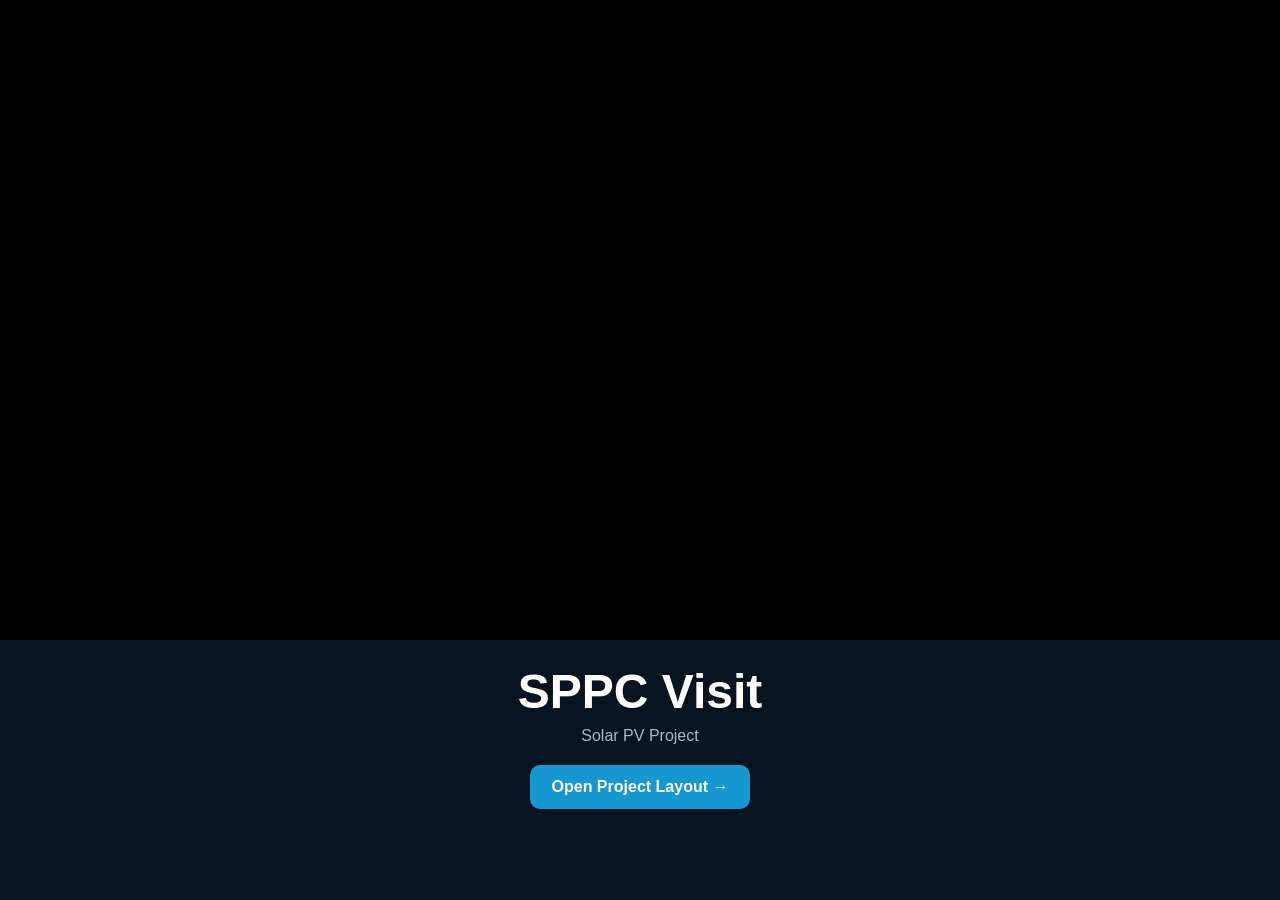
<file: index.html>
<!DOCTYPE html>
<html lang="en">
<head>
  <meta charset="UTF-8">
  <meta name="viewport" content="width=device-width, initial-scale=1.0">
  <title>SPPC Visit</title>
  <style>
    * { box-sizing: border-box; }
    html, body {
      margin: 0;
      width: 100%;
      min-height: 100%;
      font-family: Arial, Helvetica, sans-serif;
      background: #07131f;
      color: white;
    }
    .page {
      min-height: 100vh;
      display: flex;
      flex-direction: column;
    }
    .video-wrap {
      width: 100%;
      background: #000;
      overflow: hidden;
    }
    video {
      display: block;
      width: 100%;
      height: auto;
      max-height: 78vh;
      object-fit: contain;
      background: #000;
      pointer-events: none;
    }
    .content {
      padding: 24px;
      text-align: center;
    }
    h1 {
      margin: 0 0 8px;
      font-size: clamp(28px, 5vw, 48px);
    }
    p {
      margin: 0 0 20px;
      color: #a9bbc7;
    }
    .button {
      display: inline-block;
      padding: 13px 22px;
      border-radius: 10px;
      background: #1598cf;
      color: white;
      text-decoration: none;
      font-weight: bold;
    }
  </style>
</head>
<body>
  <div class="page">
    <div class="video-wrap">
      <video id="introVideo" autoplay muted playsinline preload="auto">
        <source src="Videos/0.1.mp4" type="video/mp4">
      </video>
    </div>

    <div class="content">
      <h1>SPPC Visit</h1>
      <p>Solar PV Project</p>
      <a class="button" href="layout.html">Open Project Layout →</a>
    </div>
  </div>

  <script>
    const video = document.getElementById("introVideo");

    // Play the video automatically when the page opens.
    video.play().catch(() => {});

    // After the video finishes, wait 3 seconds and play it again.
    video.addEventListener("ended", () => {
      setTimeout(() => {
        video.currentTime = 0;
        video.play().catch(() => {});
      }, 3000);
    });


    function offlineView() {
  const sppc = 'my-site-v1';

const FILES_TO_CACHE = [
  '/',
  '/index.html',
  '/layout.html',
  '/kml-data.js',
  '/layout.html',
  '/layout.js',
  '/styles.css',
  '/Videos/PV.mp4',
  '/Videos/0.1.mp4',
  'videos/VIDEO-001.mp4'
];

self.addEventListener('install', event => {
  event.waitUntil(
    caches.open(sppc)
      .then(cache => cache.addAll(FILES_TO_CACHE))
  );
});

self.addEventListener('fetch', event => {
  event.respondWith(
    caches.match(event.request)
      .then(response => response || fetch(event.request))
  );
});
}
offlineView();
  </script>
</body>
</html>
</file>
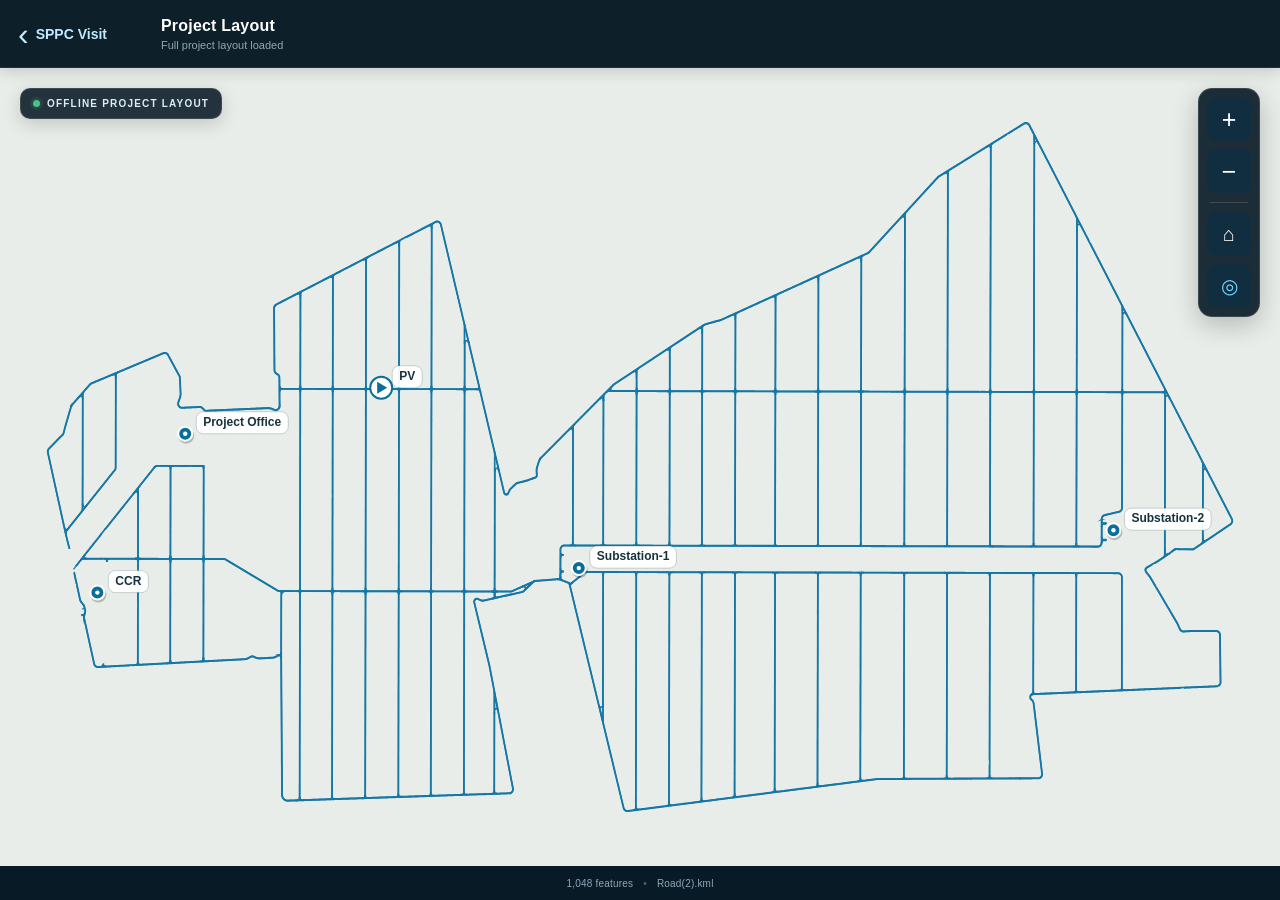
<file: layout.html>
<!DOCTYPE html>
<html lang="en">
<head>
<meta charset="UTF-8">
<meta name="viewport" content="width=device-width,initial-scale=1,maximum-scale=1,user-scalable=no">
<title>SPPC Visit — Project Layout</title>
<link rel="stylesheet" href="styles.css">
</head>
<body class="layout-page">
<header class="topbar">
  <a href="index.html" class="back-btn" aria-label="Back to project"><span>‹</span><span>SPPC Visit</span></a>
  <div class="page-title"><strong>Project Layout</strong><small id="status">Loading project layout…</small></div>
  <div class="header-spacer"></div>
</header>
<main class="map-area">
  <canvas id="map" aria-label="Offline project layout"></canvas>
  <div class="map-controls">
    <button id="zoomIn" class="map-control" title="Zoom in" aria-label="Zoom in">+</button>
    <button id="zoomOut" class="map-control" title="Zoom out" aria-label="Zoom out">−</button>
    <div class="control-divider"></div>
    <button id="fitAll" class="map-control icon-control" title="Fit entire layout" aria-label="Fit entire layout">⌂</button>
    <button id="locate" class="map-control icon-control gps-control" title="Find current location" aria-label="Find current location">◎</button>
  </div>
  <div class="map-label"><span class="status-dot"></span><span>OFFLINE PROJECT LAYOUT</span></div>
  <div id="message" class="message hidden"></div>
</main>
<footer class="map-footer"><span id="featureCount">0 features</span><span class="footer-separator">•</span><span>Road(2).kml</span></footer>
<script src="kml-data.js"></script>
<script src="layout.js"></script>
</body>
</html>
</file>
<file: styles.css>
*{box-sizing:border-box}
html,body{margin:0;width:100%;height:100%;overflow:hidden;font-family:Inter,Segoe UI,Arial,sans-serif;background:#edf1ed;color:#10222d}
button,a{font:inherit}
.layout-page{width:100%;height:100%;display:flex;flex-direction:column;background:#edf1ed}

.topbar{height:68px;min-height:68px;background:rgba(7,24,36,.97);color:#fff;display:flex;align-items:center;padding:0 18px;gap:18px;position:relative;z-index:10;border-bottom:1px solid rgba(255,255,255,.08);box-shadow:0 3px 14px rgba(0,0,0,.16)}
.back-btn{display:flex;align-items:center;gap:7px;color:#bfeaff;text-decoration:none;font-size:14px;font-weight:600;min-width:125px}
.back-btn span:first-child{font-size:32px;line-height:16px;font-weight:300}
.page-title{flex:1;min-width:0}
.page-title strong{display:block;font-size:16px;letter-spacing:.2px}
.page-title small{display:block;color:#8fa8b7;font-size:11px;margin-top:4px;white-space:nowrap;overflow:hidden;text-overflow:ellipsis}
.header-spacer{width:125px}

.map-area{position:relative;flex:1;min-height:0;overflow:hidden;background:#e8ede9}
#map{position:absolute;inset:0;width:100%;height:100%;touch-action:none;cursor:grab;display:block}
#map.dragging{cursor:grabbing}
#map .kml-line{fill:none;stroke:#1677a5;stroke-width:1.4;vector-effect:non-scaling-stroke;opacity:.82}
#map .kml-poly{fill:rgba(22,119,165,.075);stroke:#1677a5;stroke-width:1.1;vector-effect:non-scaling-stroke}
#map .kml-point{fill:#ef9b36;stroke:#fff;stroke-width:2;vector-effect:non-scaling-stroke}

.map-controls{position:absolute;right:20px;top:20px;display:flex;flex-direction:column;gap:8px;padding:8px;background:rgba(7,24,36,.90);border:1px solid rgba(255,255,255,.13);border-radius:14px;box-shadow:0 8px 26px rgba(0,0,0,.22);z-index:5}
.map-control{width:44px;height:44px;border:0;border-radius:9px;background:#102e40;color:#fff;font-size:25px;line-height:1;cursor:pointer;display:grid;place-items:center;transition:background .15s,transform .1s}
.map-control:hover{background:#16445c}
.map-control:active{transform:scale(.94)}
.icon-control{font-size:20px}
.gps-control{color:#70d5ff}
.control-divider{height:1px;background:rgba(255,255,255,.15);margin:1px 3px}

.map-label{position:absolute;left:20px;top:20px;background:rgba(7,24,36,.88);border:1px solid rgba(255,255,255,.12);border-radius:10px;padding:9px 12px;color:#d9edf6;font-size:10px;font-weight:700;letter-spacing:1.2px;box-shadow:0 5px 18px rgba(0,0,0,.16);z-index:4}
.status-dot{display:inline-block;width:7px;height:7px;border-radius:50%;background:#4bc184;margin-right:7px;box-shadow:0 0 0 3px rgba(75,193,132,.13)}

.gps-marker{position:absolute;width:30px;height:30px;transform:translate(-50%,-50%);z-index:6;pointer-events:none}
.gps-core{position:absolute;left:7px;top:7px;width:16px;height:16px;border-radius:50%;background:#176cff;border:4px solid #fff;box-shadow:0 2px 8px rgba(0,0,0,.3)}
.gps-pulse{position:absolute;left:0;top:0;width:30px;height:30px;border-radius:50%;background:rgba(23,108,255,.20);animation:gpspulse 1.8s infinite}
@keyframes gpspulse{0%,100%{transform:scale(.8);opacity:.8}50%{transform:scale(1.25);opacity:.25}}

.message{position:absolute;left:50%;bottom:24px;transform:translateX(-50%);max-width:min(620px,calc(100% - 40px));background:rgba(7,24,36,.94);color:#fff;padding:11px 15px;border-radius:9px;font-size:12px;box-shadow:0 7px 24px rgba(0,0,0,.22);z-index:8;text-align:center}
.hidden{display:none!important}

.map-footer{height:34px;min-height:34px;background:#091a27;color:#8fa8b7;display:flex;align-items:center;justify-content:center;gap:10px;font-size:10px;letter-spacing:.2px}
.footer-separator{opacity:.5}

@media(max-width:650px){
  .topbar{height:60px;min-height:60px;padding:0 11px;gap:10px}
  .back-btn{min-width:auto;font-size:12px}
  .back-btn span:first-child{font-size:28px}
  .header-spacer{display:none}
  .page-title{text-align:center}
  .page-title strong{font-size:14px}
  .map-controls{right:12px;top:12px;padding:6px;gap:6px}
  .map-control{width:42px;height:42px}
  .map-label{left:12px;top:12px;font-size:9px;padding:8px 10px}
}

/* GPS marker is rendered inside the SVG coordinate system so it stays locked to the map during zoom/pan. */
.gps-svg-layer { pointer-events:none; }
.gps-accuracy { fill:currentColor; stroke:currentColor; opacity:.25; }
.gps-pulse-svg { fill:none; stroke:currentColor; stroke-width:2; opacity:.55; }
.gps-core-svg { fill:currentColor; stroke:#fff; stroke-width:2; }
</file>
